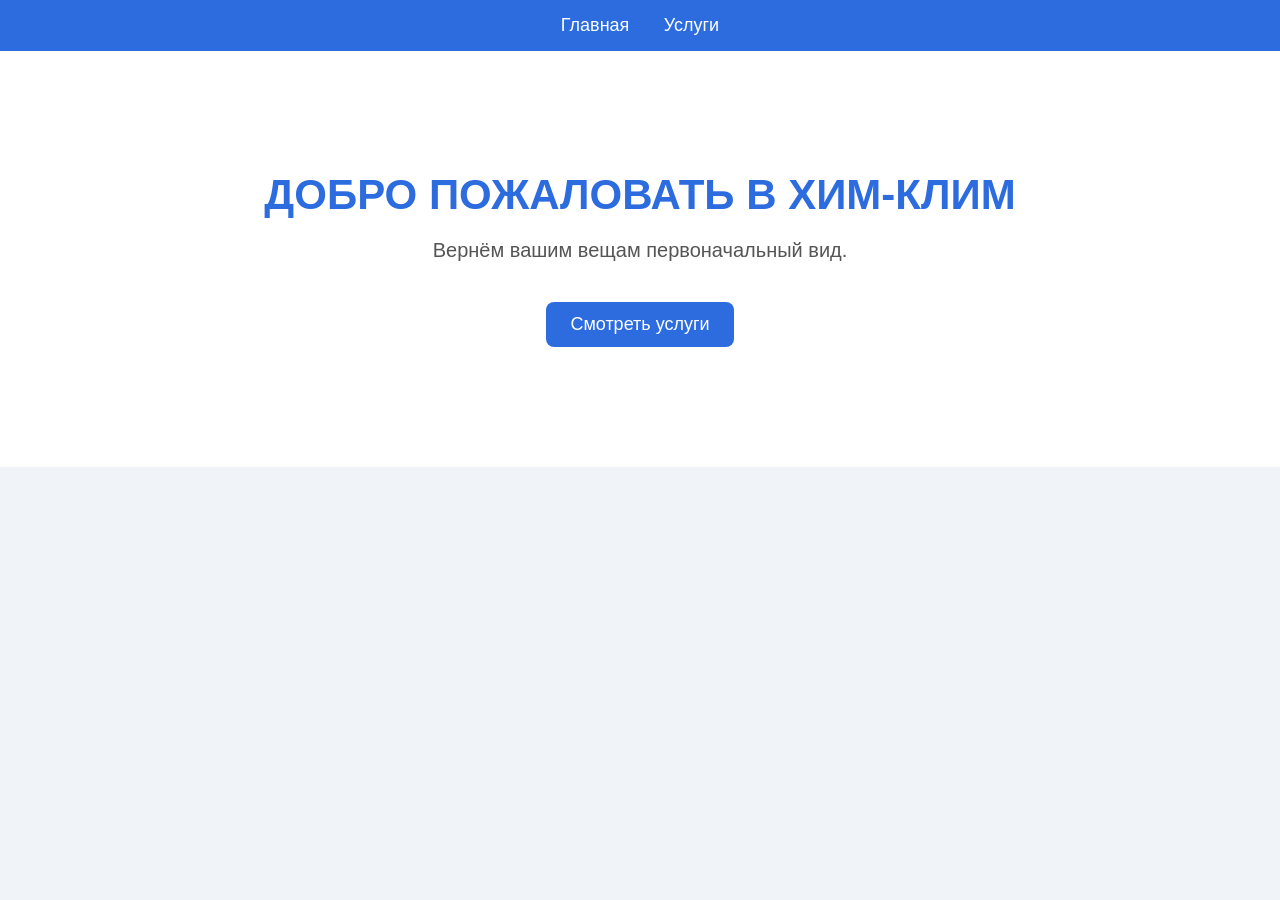
<file: index.html>
<!DOCTYPE html>
<html lang="ru">
<head>
  <meta charset="UTF-8">
  <meta name="viewport" content="width=device-width, initial-scale=1.0">
  <title>ХИМ-КЛИМ</title>
  <link rel="stylesheet" href="style.css">
</head>
<body>

  <nav>
    <a href="index.html">Главная</a>
    <a href="services.html">Услуги</a>
  </nav>

  <div class="hero">
    <h1>ДОБРО ПОЖАЛОВАТЬ В ХИМ-КЛИМ</h1>
    <p>Вернём вашим вещам первоначальный вид.</p>
    <a class="button" href="services.html">Смотреть услуги</a>
  </div>

</body>
</html>
</file>
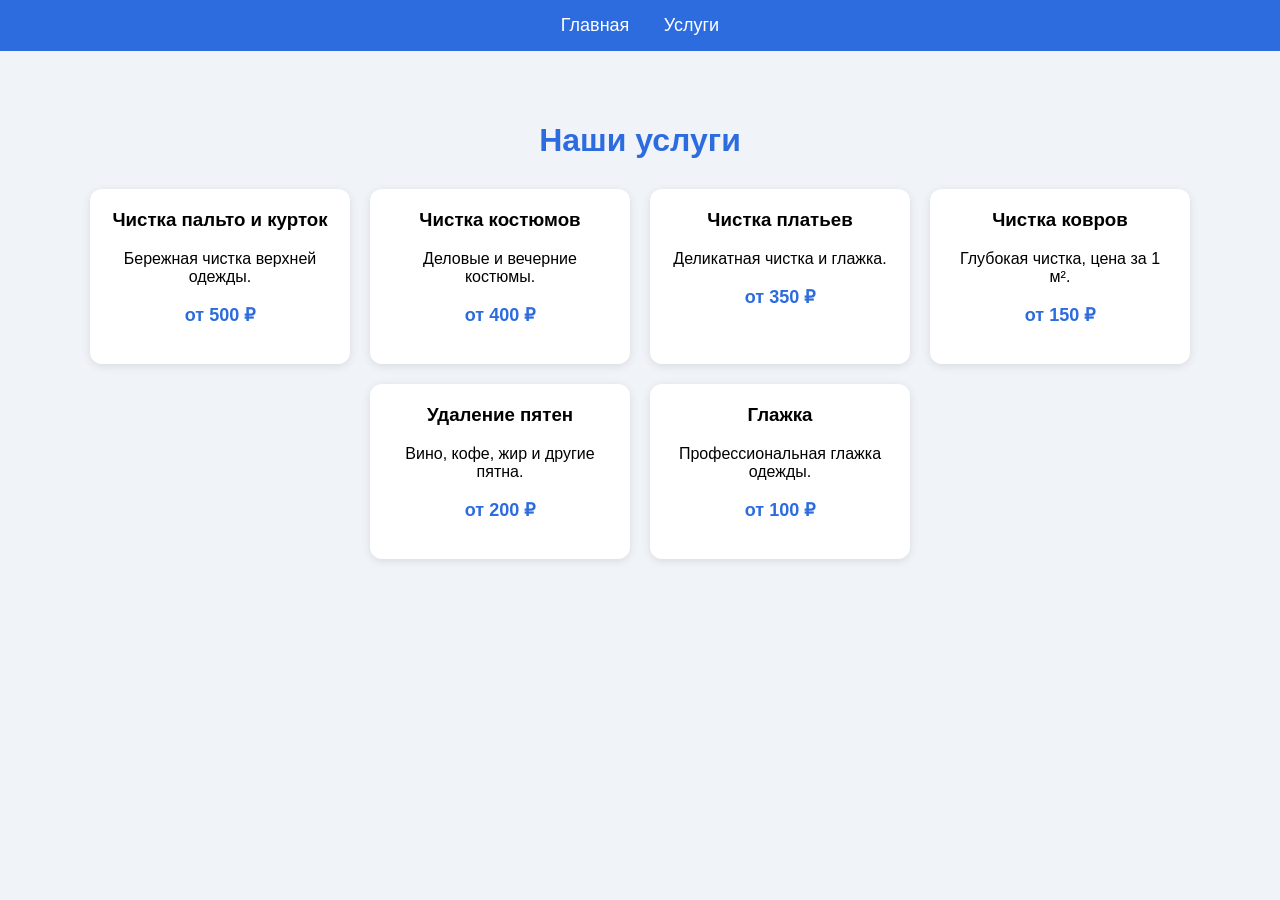
<file: services.html>
<!DOCTYPE html>
<html lang="ru">
<head>
  <meta charset="UTF-8">
  <meta name="viewport" content="width=device-width, initial-scale=1.0">
  <title>Услуги | ХИМ-КЛИМ</title>
  <link rel="stylesheet" href="style.css">
</head>
<body>

  <nav>
    <a href="index.html">Главная</a>
    <a href="services.html">Услуги</a>
  </nav>

  <div class="content">
    <h1>Наши услуги</h1>

    <div class="services">
      <div class="card">
        <h3>Чистка пальто и курток</h3>
        <p>Бережная чистка верхней одежды.</p>
        <p class="price">от 500 ₽</p>
      </div>
      <div class="card">
        <h3>Чистка костюмов</h3>
        <p>Деловые и вечерние костюмы.</p>
        <p class="price">от 400 ₽</p>
      </div>
      <div class="card">
        <h3>Чистка платьев</h3>
        <p>Деликатная чистка и глажка.</p>
        <p class="price">от 350 ₽</p>
      </div>
      <div class="card">
        <h3>Чистка ковров</h3>
        <p>Глубокая чистка, цена за 1 м².</p>
        <p class="price">от 150 ₽</p>
      </div>
      <div class="card">
        <h3>Удаление пятен</h3>
        <p>Вино, кофе, жир и другие пятна.</p>
        <p class="price">от 200 ₽</p>
      </div>
      <div class="card">
        <h3>Глажка</h3>
        <p>Профессиональная глажка одежды.</p>
        <p class="price">от 100 ₽</p>
      </div>
    </div>
  </div>

</body>
</html>
</file>
<file: style.css>
body {
  font-family: Arial, sans-serif;
  background-color: #f0f4f8;
  text-align: center;
  margin: 0;
}

nav {
  background: #2d6cdf;
  padding: 15px;
}

nav a {
  color: white;
  text-decoration: none;
  font-size: 18px;
  margin: 0 15px;
}

.hero {
  background: white;
  padding: 120px 20px;
}

.hero h1 {
  color: #2d6cdf;
  font-size: 42px;
  margin: 0 0 15px 0;
}

.hero p {
  font-size: 20px;
  color: #555;
}

.button {
  display: inline-block;
  margin-top: 20px;
  background: #2d6cdf;
  color: white;
  text-decoration: none;
  padding: 12px 24px;
  border-radius: 8px;
  font-size: 18px;
}

.content {
  padding: 50px 20px;
}

.content h1 {
  color: #2d6cdf;
}

.services {
  display: flex;
  flex-wrap: wrap;
  justify-content: center;
  gap: 20px;
  margin-top: 30px;
}

.card {
  background: white;
  width: 220px;
  padding: 20px;
  border-radius: 12px;
  box-shadow: 0 2px 8px rgba(0, 0, 0, 0.1);
}

.card h3 {
  margin-top: 0;
}

.price {
  color: #2d6cdf;
  font-weight: bold;
  font-size: 18px;
}
</file>
